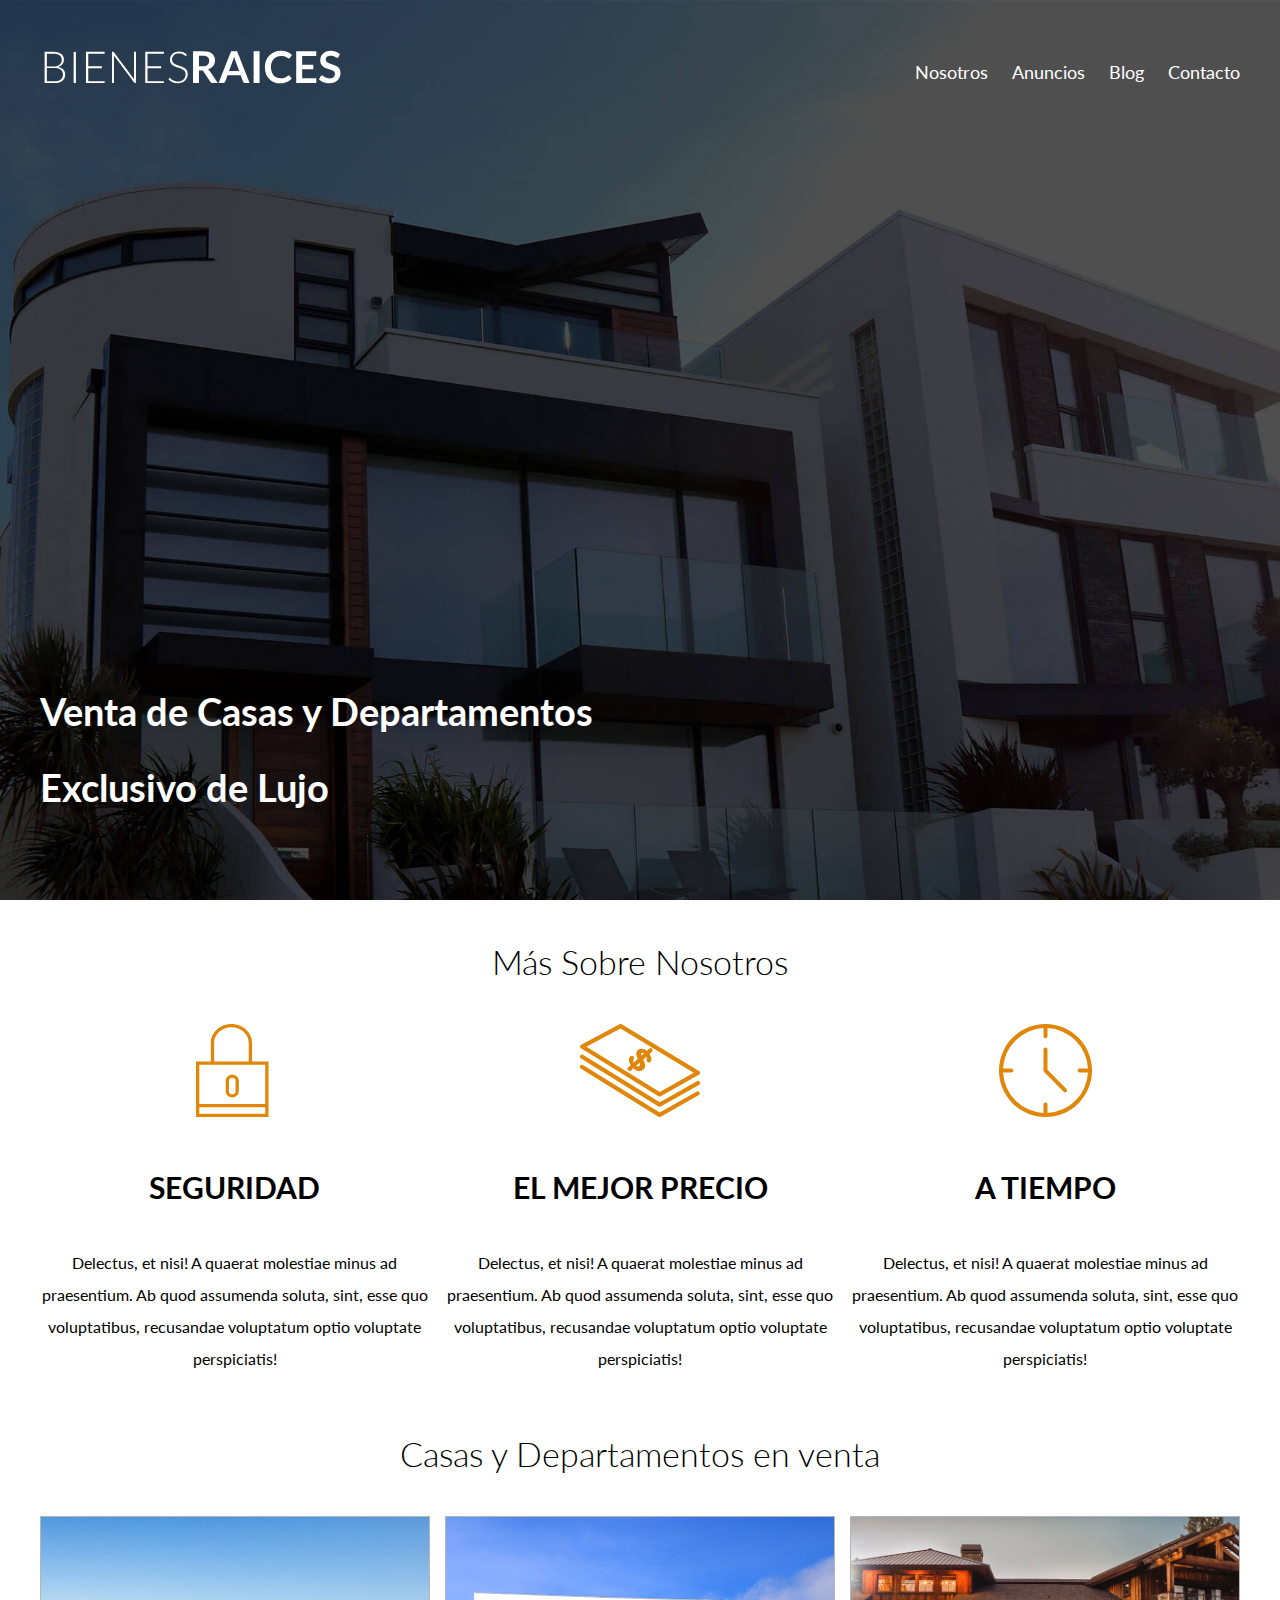
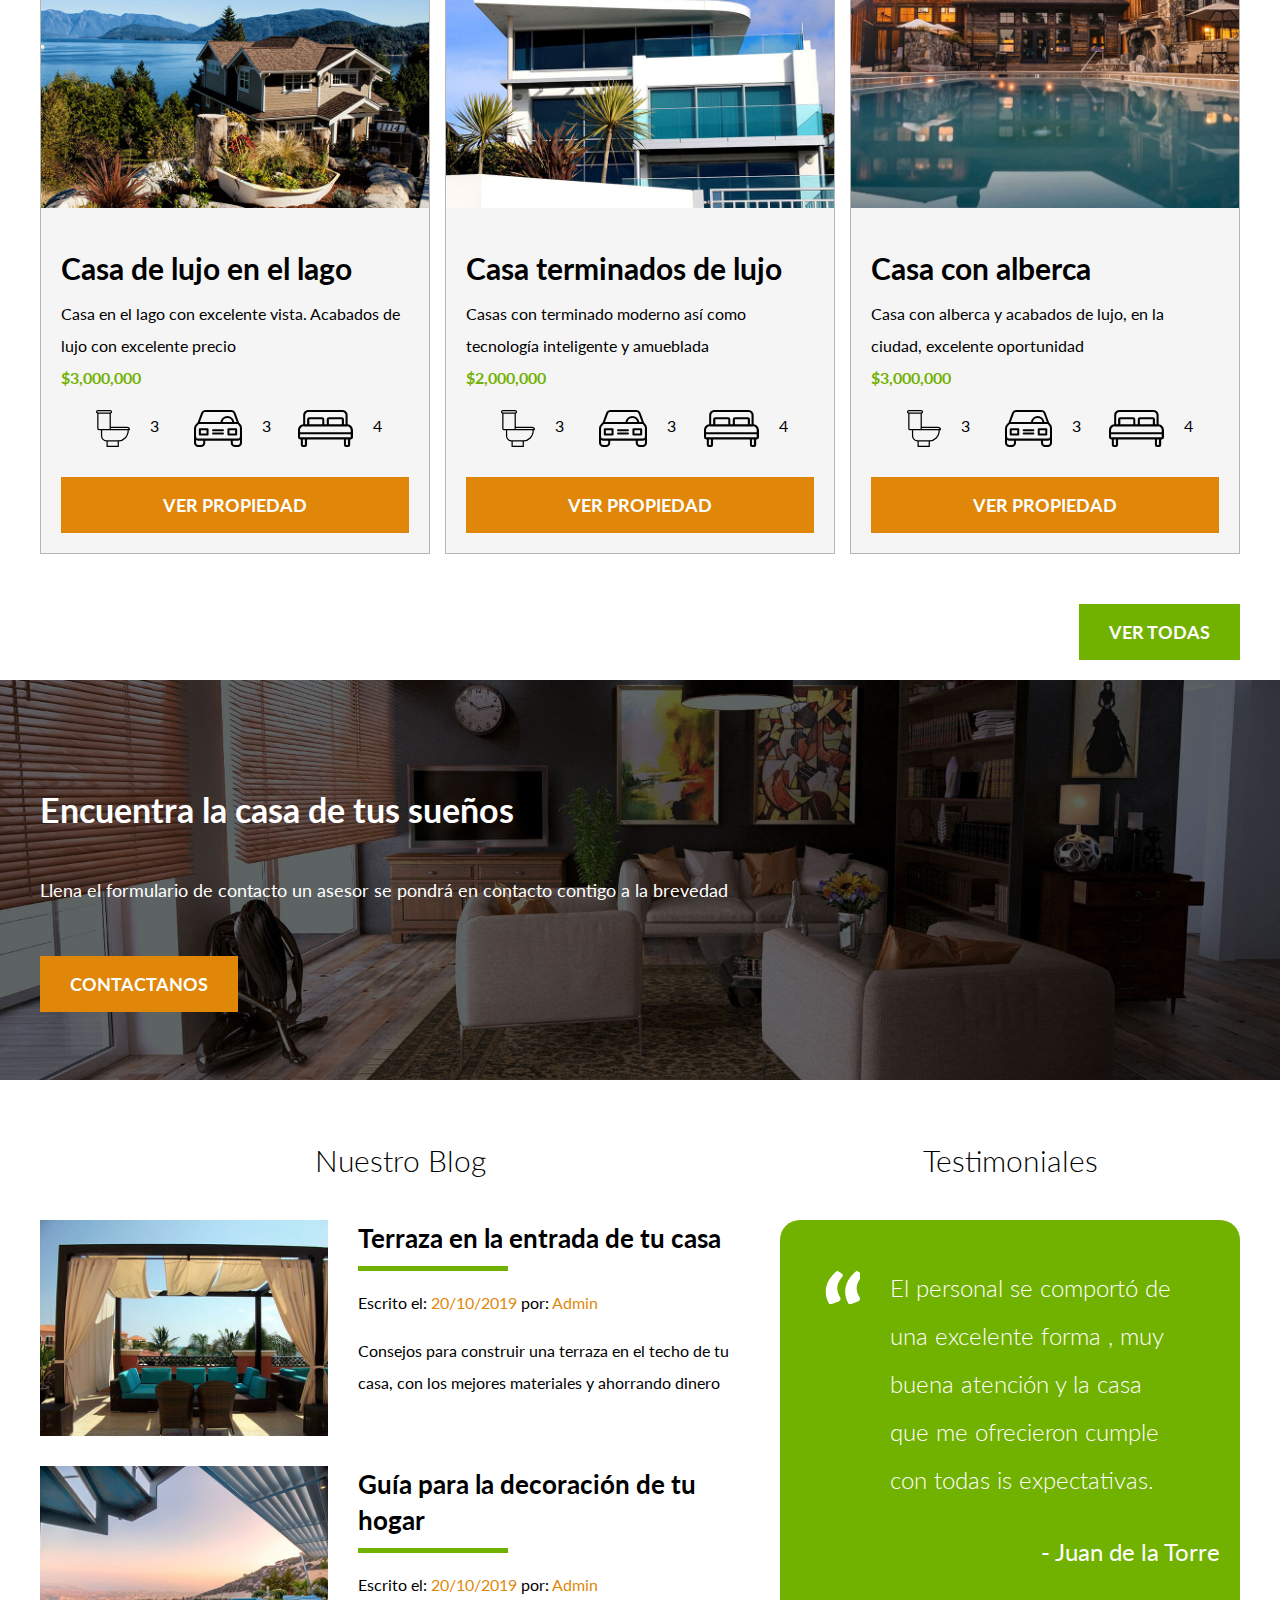
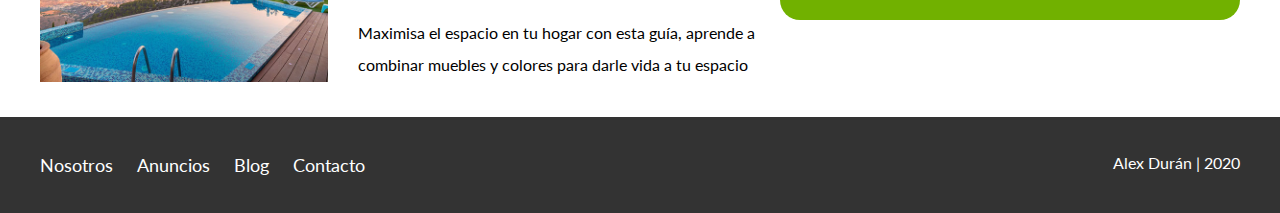
<file: index.html>
<!DOCTYPE html>
<html lang="en">

<head>
    <meta charset="UTF-8">
    <meta name="viewport" content="width=device-width, initial-scale=1.0">
    <meta http-equiv="X-UA-Compatible" content="ie=edge">
    <link rel="icon" type="image/png" href="css/img/fabicon.ico">
    <link rel="stylesheet" href="https://fonts.googleapis.com/css?family=Lato:300,400,700,900">
    <link rel="stylesheet" href="css/normalize.css">
    <link rel="stylesheet" href="css/styles.css">
    <title>Bienes Raices</title>
</head>

<body>
    <header class="site-header inicio">
        <div class="container container-header">
            <div class="barra">
                <a href="#">
                    <img src="css/img/logo.svg" alt="Logotipo de Bienes Raices">
                </a>

                <div class="mobile-menu">
                    <a href="#navegacion">
                        <img src="css/img/barras.svg" alt="Icono menu">
                    </a>
                </div>

                <nav id="navegacion" class="navegacion">
                    <a href="nosotros.html">Nosotros</a>
                    <a href="anuncios.html">Anuncios</a>
                    <a href="blog.html">Blog</a>
                    <a href="contacto.html">Contacto</a>
                </nav>
            </div>
            <h1>Venta de Casas y Departamentos Exclusivo de Lujo</h1>
        </div>
    </header>

    <section class="container seccion">
        <h2 class="fw-300 centrar-texto">Más Sobre Nosotros</h2>

        <div class="iconos-nosotros">
            <div class="icono">
                <img src="css/img/icono1.svg" alt="Icono seguridad">
                <h3>Seguridad</h3>
                <p>Delectus, et nisi! A quaerat molestiae minus ad praesentium. Ab quod assumenda soluta, sint, esse quo voluptatibus, recusandae voluptatum optio voluptate perspiciatis!</p>
            </div>

            <div class="icono">
                <img src="css/img/icono2.svg" alt="Icono mejor precio">
                <h3>El mejor precio</h3>
                <p>Delectus, et nisi! A quaerat molestiae minus ad praesentium. Ab quod assumenda soluta, sint, esse quo voluptatibus, recusandae voluptatum optio voluptate perspiciatis!</p>
            </div>

            <div class="icono">
                <img src="css/img/icono3.svg" alt="Icono a tiempo">
                <h3>A tiempo</h3>
                <p>Delectus, et nisi! A quaerat molestiae minus ad praesentium. Ab quod assumenda soluta, sint, esse quo voluptatibus, recusandae voluptatum optio voluptate perspiciatis!</p>
            </div>
        </div>
    </section>

    <main class="container seccion">
        <h2 class="fw-300 centrar-texto">Casas y Departamentos en venta</h2>

        <div class="container-anuncios">
            <div class="anuncio">
                <img src="css/img/anuncio1.jpg" alt="Casa en el lago">
                <div class="contenido-anuncio">
                    <h3>Casa de lujo en el lago</h3>
                    <p>Casa en el lago con excelente vista. Acabados de lujo con excelente precio</p>
                    <p class="precio">$3,000,000</p>
                    <ul class="iconos-caracteristicas">
                        <li>
                            <img src="css/img/icono_wc.svg" alt="icono wc">
                            <p>3</p>
                        </li>
                        <li>
                            <img src="css/img/icono_estacionamiento.svg" alt="icono autos">
                            <p>3</p>
                        </li>
                        <li>
                            <img src="css/img/icono_dormitorio.svg" alt="icono habitaciones">
                            <p>4</p>
                        </li>
                    </ul>
                    <a href="anuncio.html" class="boton boton-naranja d-block">Ver propiedad</a>
                </div>
            </div>

            <div class="anuncio">
                <img src="css/img/anuncio2.jpg" alt="Casa terminados de lujo">
                <div class="contenido-anuncio">
                    <h3>Casa terminados de lujo</h3>
                    <p>Casas con terminado moderno así como tecnología inteligente y amueblada</p>
                    <p class="precio">$2,000,000</p>
                    <ul class="iconos-caracteristicas">
                        <li>
                            <img src="css/img/icono_wc.svg" alt="icono wc">
                            <p>3</p>
                        </li>
                        <li>
                            <img src="css/img/icono_estacionamiento.svg" alt="icono autos">
                            <p>3</p>
                        </li>
                        <li>
                            <img src="css/img/icono_dormitorio.svg" alt="icono habitaciones">
                            <p>4</p>
                        </li>
                    </ul>
                    <a href="anuncio.html" class="boton boton-naranja d-block">Ver propiedad</a>
                </div>
            </div>

            <div class="anuncio">
                <img src="css/img/anuncio3.jpg" alt="Casa con alberca">
                <div class="contenido-anuncio">
                    <h3>Casa con alberca</h3>
                    <p>Casa con alberca y acabados de lujo, en la ciudad, excelente oportunidad</p>
                    <p class="precio">$3,000,000</p>
                    <ul class="iconos-caracteristicas">
                        <li>
                            <img src="css/img/icono_wc.svg" alt="icono wc">
                            <p>3</p>
                        </li>
                        <li>
                            <img src="css/img/icono_estacionamiento.svg" alt="icono autos">
                            <p>3</p>
                        </li>
                        <li>
                            <img src="css/img/icono_dormitorio.svg" alt="icono habitaciones">
                            <p>4</p>
                        </li>
                    </ul>
                    <a href="anuncio.html" class="boton boton-naranja d-block">Ver propiedad</a>
                </div>
            </div>
        </div>

        <div class="ver-todas">
            <a href="anuncios.html" class="boton boton-verde">Ver Todas</a>
        </div>
    </main>

    <section class="imagen-contacto">
        <div class="container contenido-contacto">
            <h2>Encuentra la casa de tus sueños</h2>
            <p>Llena el formulario de contacto un asesor se pondrá en contacto contigo a la brevedad</p>
            <a href="contacto.html" class="boton boton-naranja">Contactanos</a>
        </div>
    </section>

    <div class="seccion-inferior container seccion">
        <section class="blog">
            <h3 class="centrar-texto fw-300">Nuestro Blog</h3>

            <article class="entrada-blog">
                <div class="imagen">
                    <img src="css/img/blog1.jpg" alt="Entrada de blog">
                </div>
                <div class="texto-entrada">
                    <a href="entrada.html">
                        <h4>Terraza en la entrada de tu casa</h4>
                    </a>
                    <p>Escrito el: <span> 20/10/2019 </span> por: <span>Admin</span></p>
                    <p>Consejos para construir una terraza en el techo de tu casa, con los mejores materiales y ahorrando dinero</p>
                </div>
            </article>

            <article class="entrada-blog">
                <div class="imagen">
                    <img src="css/img/blog2.jpg" alt="Entrada de blog">
                </div>
                <div class="texto-entrada">
                    <a href="entrada.html">
                        <h4>Guía para la decoración de tu hogar</h4>
                    </a>
                    <p>Escrito el: <span> 20/10/2019 </span> por: <span>Admin</span></p>
                    <p>Maximisa el espacio en tu hogar con esta guía, aprende a combinar muebles y colores para darle vida a tu espacio</p>
                </div>
            </article>
        </section>

        <section class="testimoniales">
            <h3 class="centrar-texto fw-300">Testimoniales</h3>
            <div class="testimonial">
                <blockquote>
                    El personal se comportó de una excelente forma , muy buena atención y la casa que me ofrecieron cumple con todas is expectativas.
                </blockquote>
                <p>- Juan de la Torre</p>
            </div>
        </section>
    </div>

    <footer class="site-footer seccion">
        <div class="container container-footer">
            <nav class="navegacion">
                <a href="nosotros.html">Nosotros</a>
                <a href="anuncios.html">Anuncios</a>
                <a href="blog.html">Blog</a>
                <a href="contacto.html">Contacto</a>
            </nav>
            <p class="copyright">Alex Durán | 2020</p>
        </div>
    </footer>
</body>

</html>
</file>
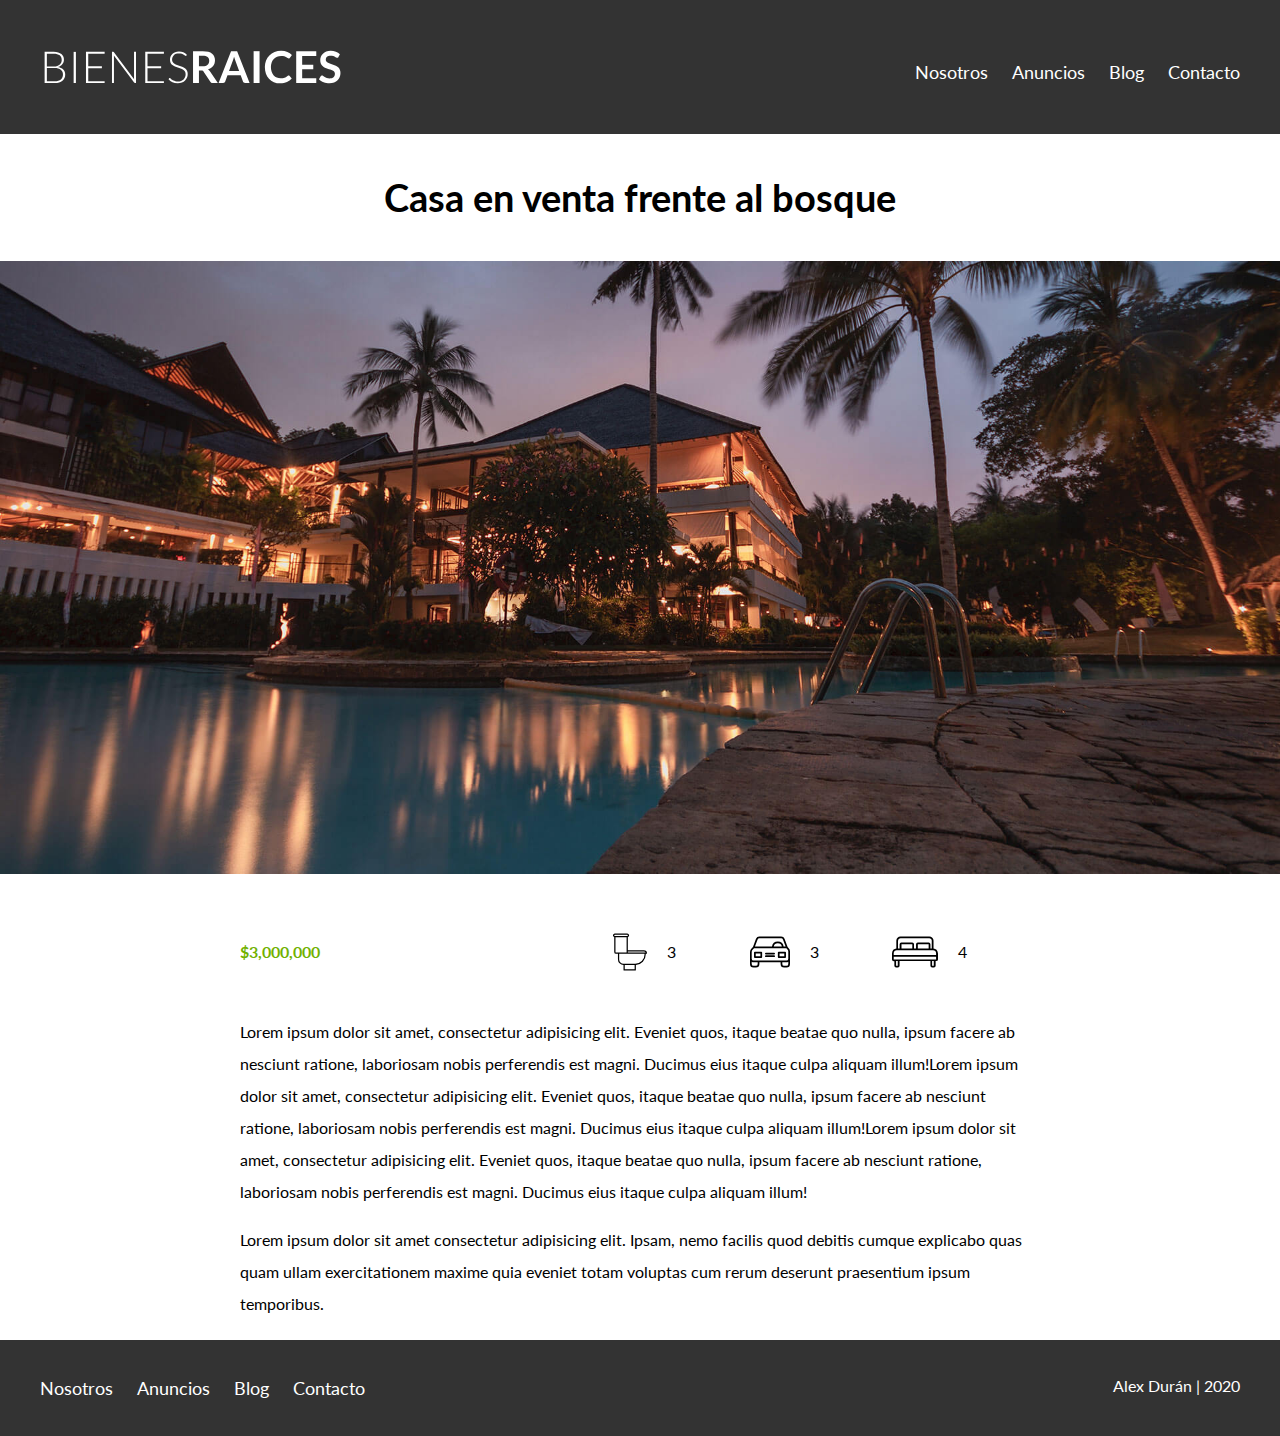
<file: anuncio.html>
<!DOCTYPE html>
<html lang="en">

<head>
    <meta charset="UTF-8">
    <meta name="viewport" content="width=device-width, initial-scale=1.0">
    <meta http-equiv="X-UA-Compatible" content="ie=edge">
    <link rel="icon" type="image/png" href="css/img/fabicon.ico">
    <link rel="stylesheet" href="https://fonts.googleapis.com/css?family=Lato:300,400,700,900">
    <link rel="stylesheet" href="css/normalize.css">
    <link rel="stylesheet" href="css/styles.css">
    <title>Anuncio</title>
</head>

<body>
    <header class="site-header">
        <div class="container container-header">
            <div class="barra">
                <a href="#">
                    <img src="css/img/logo.svg" alt="Logotipo de Bienes Raices">
                </a>

                <div class="mobile-menu">
                    <a href="#navegacion">
                        <img src="css/img/barras.svg" alt="Icono menu">
                    </a>
                </div>

                <nav id="navegacion" class="navegacion">
                    <a href="nosotros.html">Nosotros</a>
                    <a href="anuncios.html">Anuncios</a>
                    <a href="blog.html">Blog</a>
                    <a href="contacto.html">Contacto</a>
                </nav>
            </div>
        </div>
    </header>

    <h1 class="fw-33 centrar-texto">Casa en venta frente al bosque</h1>
    <img src="css/img/destacada.jpg" alt="Imagen anuncio">

    <main class="container seccion contenido-centrado">
        <div class="resumen-propiedad">
            <p class="precio">$3,000,000</p>
            <ul class="iconos-caracteristicas">
                <li>
                    <img src="css/img/icono_wc.svg" alt="icono wc">
                    <p>3</p>
                </li>
                <li>
                    <img src="css/img/icono_estacionamiento.svg" alt="icono autos">
                    <p>3</p>
                </li>
                <li>
                    <img src="css/img/icono_dormitorio.svg" alt="icono habitaciones">
                    <p>4</p>
                </li>
            </ul>
        </div>
        <!--resumen propiedad-->
        <p>Lorem ipsum dolor sit amet, consectetur adipisicing elit. Eveniet quos, itaque beatae quo nulla, ipsum facere ab nesciunt ratione, laboriosam nobis perferendis est magni. Ducimus eius itaque culpa aliquam illum!Lorem ipsum dolor sit amet, consectetur
            adipisicing elit. Eveniet quos, itaque beatae quo nulla, ipsum facere ab nesciunt ratione, laboriosam nobis perferendis est magni. Ducimus eius itaque culpa aliquam illum!Lorem ipsum dolor sit amet, consectetur adipisicing elit. Eveniet quos,
            itaque beatae quo nulla, ipsum facere ab nesciunt ratione, laboriosam nobis perferendis est magni. Ducimus eius itaque culpa aliquam illum!</p>
        <p>Lorem ipsum dolor sit amet consectetur adipisicing elit. Ipsam, nemo facilis quod debitis cumque explicabo quas quam ullam exercitationem maxime quia eveniet totam voluptas cum rerum deserunt praesentium ipsum temporibus.</p>
    </main>

    <footer class="site-footer seccion">
        <div class="container container-footer">
            <nav class="navegacion">
                <a href="nosotros.html">Nosotros</a>
                <a href="anuncios.html">Anuncios</a>
                <a href="blog.html">Blog</a>
                <a href="contacto.html">Contacto</a>
            </nav>
            <p class="copyright">Alex Durán | 2020</p>
        </div>
    </footer>
</body>

</html>
</file>
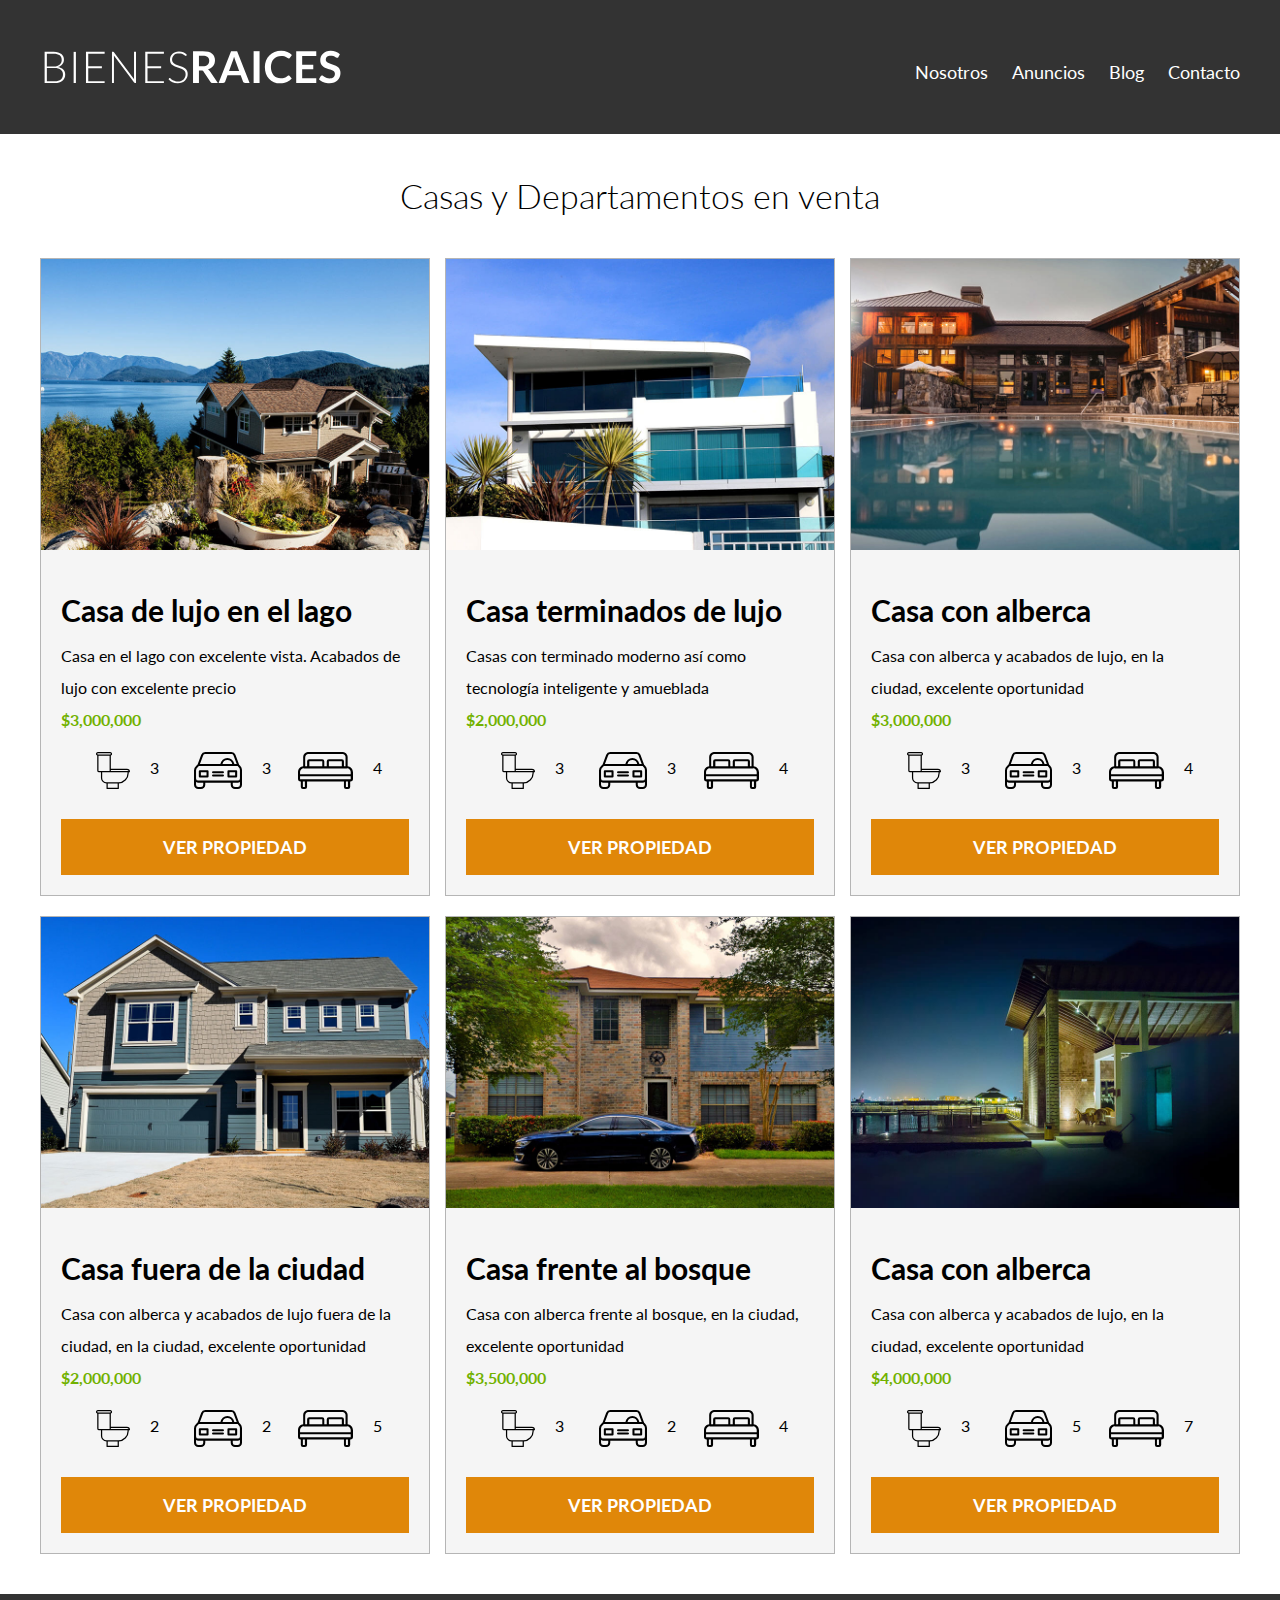
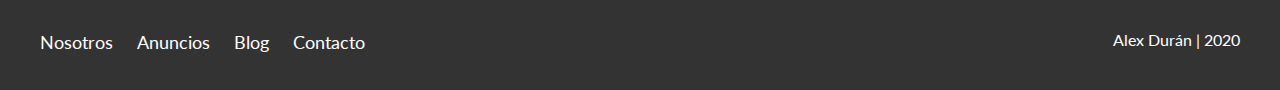
<file: anuncios.html>
<!DOCTYPE html>
<html lang="en">

<head>
    <meta charset="UTF-8">
    <meta name="viewport" content="width=device-width, initial-scale=1.0">
    <meta http-equiv="X-UA-Compatible" content="ie=edge">
    <link rel="icon" type="image/png" href="css/img/fabicon.ico">
    <link rel="stylesheet" href="https://fonts.googleapis.com/css?family=Lato:300,400,700,900">
    <link rel="stylesheet" href="css/normalize.css">
    <link rel="stylesheet" href="css/styles.css">
    <title>Anuncios</title>
</head>

<body>
    <header class="site-header">
        <div class="container container-header">
            <div class="barra">
                <a href="#">
                    <img src="css/img/logo.svg" alt="Logotipo de Bienes Raices">
                </a>

                <div class="mobile-menu">
                    <a href="#navegacion">
                        <img src="css/img/barras.svg" alt="Icono menu">
                    </a>
                </div>

                <nav id="navegacion" class="navegacion">
                    <a href="nosotros.html">Nosotros</a>
                    <a href="anuncios.html">Anuncios</a>
                    <a href="blog.html">Blog</a>
                    <a href="contacto.html">Contacto</a>
                </nav>
            </div>
        </div>
    </header>

    <main class="container seccion">
        <h2 class="fw-300 centrar-texto">Casas y Departamentos en venta</h2>

        <div class="container-anuncios">
            <div class="anuncio">
                <img src="css/img/anuncio1.jpg" alt="Casa en el lago">
                <div class="contenido-anuncio">
                    <h3>Casa de lujo en el lago</h3>
                    <p>Casa en el lago con excelente vista. Acabados de lujo con excelente precio</p>
                    <p class="precio">$3,000,000</p>
                    <ul class="iconos-caracteristicas">
                        <li>
                            <img src="css/img/icono_wc.svg" alt="icono wc">
                            <p>3</p>
                        </li>
                        <li>
                            <img src="css/img/icono_estacionamiento.svg" alt="icono autos">
                            <p>3</p>
                        </li>
                        <li>
                            <img src="css/img/icono_dormitorio.svg" alt="icono habitaciones">
                            <p>4</p>
                        </li>
                    </ul>
                    <a href="anuncio.html" class="boton boton-naranja d-block">Ver propiedad</a>
                </div>
                <!--Contenido Anuncio-->
            </div>
            <!--Anuncio-->

            <div class="anuncio">
                <img src="css/img/anuncio2.jpg" alt="Casa terminados de lujo">
                <div class="contenido-anuncio">
                    <h3>Casa terminados de lujo</h3>
                    <p>Casas con terminado moderno así como tecnología inteligente y amueblada</p>
                    <p class="precio">$2,000,000</p>
                    <ul class="iconos-caracteristicas">
                        <li>
                            <img src="css/img/icono_wc.svg" alt="icono wc">
                            <p>3</p>
                        </li>
                        <li>
                            <img src="css/img/icono_estacionamiento.svg" alt="icono autos">
                            <p>3</p>
                        </li>
                        <li>
                            <img src="css/img/icono_dormitorio.svg" alt="icono habitaciones">
                            <p>4</p>
                        </li>
                    </ul>
                    <a href="anuncio.html" class="boton boton-naranja d-block">Ver propiedad</a>
                </div>
                <!--Contenido Anuncio-->
            </div>
            <!--Anuncio-->

            <div class="anuncio">
                <img src="css/img/anuncio3.jpg" alt="Casa con alberca">
                <div class="contenido-anuncio">
                    <h3>Casa con alberca</h3>
                    <p>Casa con alberca y acabados de lujo, en la ciudad, excelente oportunidad</p>
                    <p class="precio">$3,000,000</p>
                    <ul class="iconos-caracteristicas">
                        <li>
                            <img src="css/img/icono_wc.svg" alt="icono wc">
                            <p>3</p>
                        </li>
                        <li>
                            <img src="css/img/icono_estacionamiento.svg" alt="icono autos">
                            <p>3</p>
                        </li>
                        <li>
                            <img src="css/img/icono_dormitorio.svg" alt="icono habitaciones">
                            <p>4</p>
                        </li>
                    </ul>
                    <a href="anuncio.html" class="boton boton-naranja d-block">Ver propiedad</a>
                </div>
                <!--Contenido Anuncio-->
            </div>
            <!--Anuncio-->

            <div class="anuncio">
                <img src="css/img/anuncio4.jpg" alt="Casa de lujo">
                <div class="contenido-anuncio">
                    <h3>Casa fuera de la ciudad</h3>
                    <p>Casa con alberca y acabados de lujo fuera de la ciudad, en la ciudad, excelente oportunidad</p>
                    <p class="precio">$2,000,000</p>
                    <ul class="iconos-caracteristicas">
                        <li>
                            <img src="css/img/icono_wc.svg" alt="icono wc">
                            <p>2</p>
                        </li>
                        <li>
                            <img src="css/img/icono_estacionamiento.svg" alt="icono autos">
                            <p>2</p>
                        </li>
                        <li>
                            <img src="css/img/icono_dormitorio.svg" alt="icono habitaciones">
                            <p>5</p>
                        </li>
                    </ul>
                    <a href="anuncio.html" class="boton boton-naranja d-block">Ver propiedad</a>
                </div>
                <!--Contenido Anuncio-->
            </div>
            <!--Anuncio-->

            <div class="anuncio">
                <img src="css/img/anuncio5.jpg" alt="Casa frente al bosque">
                <div class="contenido-anuncio">
                    <h3>Casa frente al bosque</h3>
                    <p>Casa con alberca frente al bosque, en la ciudad, excelente oportunidad</p>
                    <p class="precio">$3,500,000</p>
                    <ul class="iconos-caracteristicas">
                        <li>
                            <img src="css/img/icono_wc.svg" alt="icono wc">
                            <p>3</p>
                        </li>
                        <li>
                            <img src="css/img/icono_estacionamiento.svg" alt="icono autos">
                            <p>2</p>
                        </li>
                        <li>
                            <img src="css/img/icono_dormitorio.svg" alt="icono habitaciones">
                            <p>4</p>
                        </li>
                    </ul>
                    <a href="anuncio.html" class="boton boton-naranja d-block">Ver propiedad</a>
                </div>
                <!--Contenido Anuncio-->
            </div>
            <!--Anuncio-->

            <div class="anuncio">
                <img src="css/img/anuncio6.jpg" alt="Casa con alberca">
                <div class="contenido-anuncio">
                    <h3>Casa con alberca</h3>
                    <p>Casa con alberca y acabados de lujo, en la ciudad, excelente oportunidad</p>
                    <p class="precio">$4,000,000</p>
                    <ul class="iconos-caracteristicas">
                        <li>
                            <img src="css/img/icono_wc.svg" alt="icono wc">
                            <p>3</p>
                        </li>
                        <li>
                            <img src="css/img/icono_estacionamiento.svg" alt="icono autos">
                            <p>5</p>
                        </li>
                        <li>
                            <img src="css/img/icono_dormitorio.svg" alt="icono habitaciones">
                            <p>7</p>
                        </li>
                    </ul>
                    <a href="anuncio.html" class="boton boton-naranja d-block">Ver propiedad</a>
                </div>
                <!--Contenido Anuncio-->
            </div>
            <!--Anuncio-->
        </div>
    </main>

    <footer class="site-footer seccion">
        <div class="container container-footer">
            <nav class="navegacion">
                <a href="nosotros.html">Nosotros</a>
                <a href="anuncios.html">Anuncios</a>
                <a href="blog.html">Blog</a>
                <a href="contacto.html">Contacto</a>
            </nav>
            <p class="copyright">Alex Durán | 2020</p>
        </div>
    </footer>
</body>

</html>
</file>
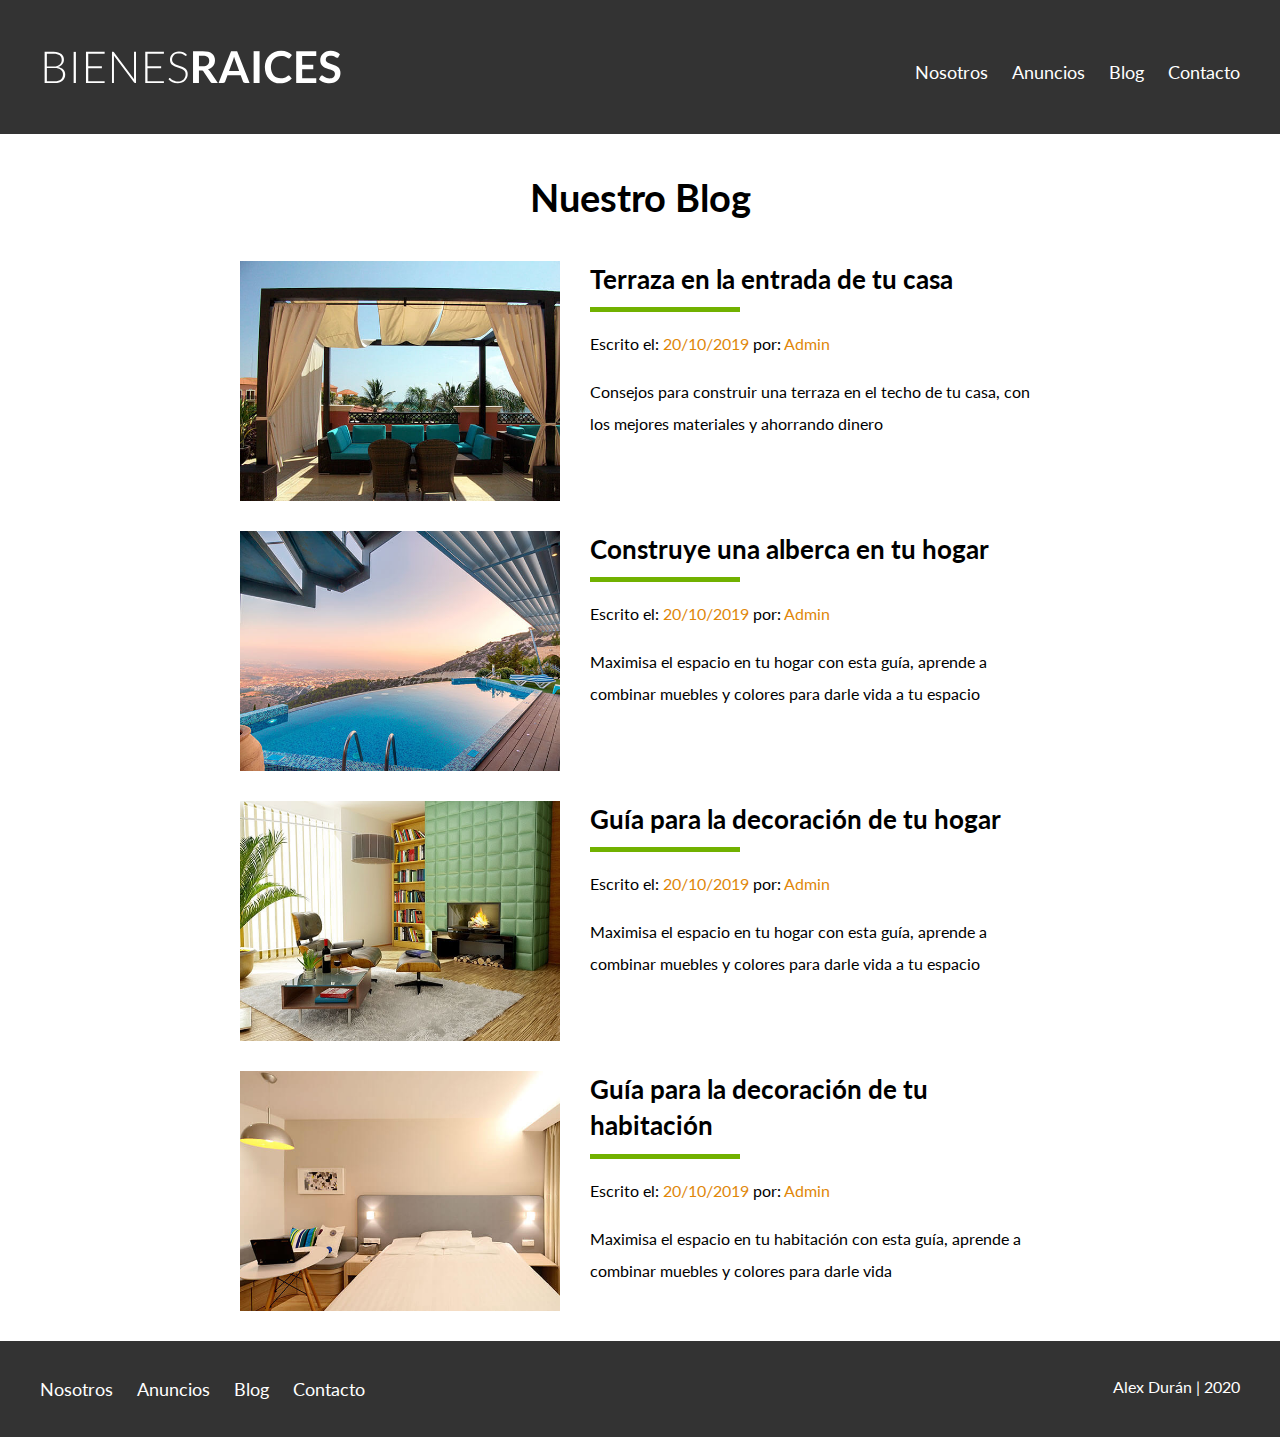
<file: blog.html>
<!DOCTYPE html>
<html lang="en">

<head>
    <meta charset="UTF-8">
    <meta name="viewport" content="width=device-width, initial-scale=1.0">
    <meta http-equiv="X-UA-Compatible" content="ie=edge">
    <link rel="icon" type="image/png" href="css/img/fabicon.ico">
    <link rel="stylesheet" href="https://fonts.googleapis.com/css?family=Lato:300,400,700,900">
    <link rel="stylesheet" href="css/normalize.css">
    <link rel="stylesheet" href="css/styles.css">
    <title>Blog</title>
</head>

<body>
    <header class="site-header">
        <div class="container container-header">
            <div class="barra">
                <a href="#">
                    <img src="css/img/logo.svg" alt="Logotipo de Bienes Raices">
                </a>

                <div class="mobile-menu">
                    <a href="#navegacion">
                        <img src="css/img/barras.svg" alt="Icono menu">
                    </a>
                </div>

                <nav id="navegacion" class="navegacion">
                    <a href="nosotros.html">Nosotros</a>
                    <a href="anuncios.html">Anuncios</a>
                    <a href="blog.html">Blog</a>
                    <a href="contacto.html">Contacto</a>
                </nav>
            </div>
        </div>
    </header>

    <main class="container seccion contenido-centrado">
        <h1 class="fw-33 centrar-texto">Nuestro Blog</h1>

        <article class="entrada-blog">
            <div class="imagen">
                <img src="css/img/blog1.jpg" alt="Entrada de blog">
            </div>
            <div class="texto-entrada">
                <a href="entrada.html">
                    <h4>Terraza en la entrada de tu casa</h4>
                </a>
                <p>Escrito el: <span> 20/10/2019 </span> por: <span>Admin</span></p>
                <p>Consejos para construir una terraza en el techo de tu casa, con los mejores materiales y ahorrando dinero</p>
            </div>
        </article>

        <article class="entrada-blog">
            <div class="imagen">
                <img src="css/img/blog2.jpg" alt="Entrada de blog">
            </div>
            <div class="texto-entrada">
                <a href="entrada.html">
                    <h4>Construye una alberca en tu hogar</h4>
                </a>
                <p>Escrito el: <span> 20/10/2019 </span> por: <span>Admin</span></p>
                <p>Maximisa el espacio en tu hogar con esta guía, aprende a combinar muebles y colores para darle vida a tu espacio</p>
            </div>
        </article>

        <article class="entrada-blog">
            <div class="imagen">
                <img src="css/img/blog3.jpg" alt="Entrada de blog">
            </div>
            <div class="texto-entrada">
                <a href="entrada.html">
                    <h4>Guía para la decoración de tu hogar</h4>
                </a>
                <p>Escrito el: <span> 20/10/2019 </span> por: <span>Admin</span></p>
                <p>Maximisa el espacio en tu hogar con esta guía, aprende a combinar muebles y colores para darle vida a tu espacio</p>
            </div>
        </article>

        <article class="entrada-blog">
            <div class="imagen">
                <img src="css/img/blog4.jpg" alt="Entrada de blog">
            </div>
            <div class="texto-entrada">
                <a href="entrada.html">
                    <h4>Guía para la decoración de tu habitación</h4>
                </a>
                <p>Escrito el: <span> 20/10/2019 </span> por: <span>Admin</span></p>
                <p>Maximisa el espacio en tu habitación con esta guía, aprende a combinar muebles y colores para darle vida</p>
            </div>
        </article>
    </main>

    <footer class="site-footer seccion">
        <div class="container container-footer">
            <nav class="navegacion">
                <a href="nosotros.html">Nosotros</a>
                <a href="anuncios.html">Anuncios</a>
                <a href="blog.html">Blog</a>
                <a href="contacto.html">Contacto</a>
            </nav>
            <p class="copyright">Alex Durán | 2020</p>
        </div>
    </footer>
</body>

</html>
</file>
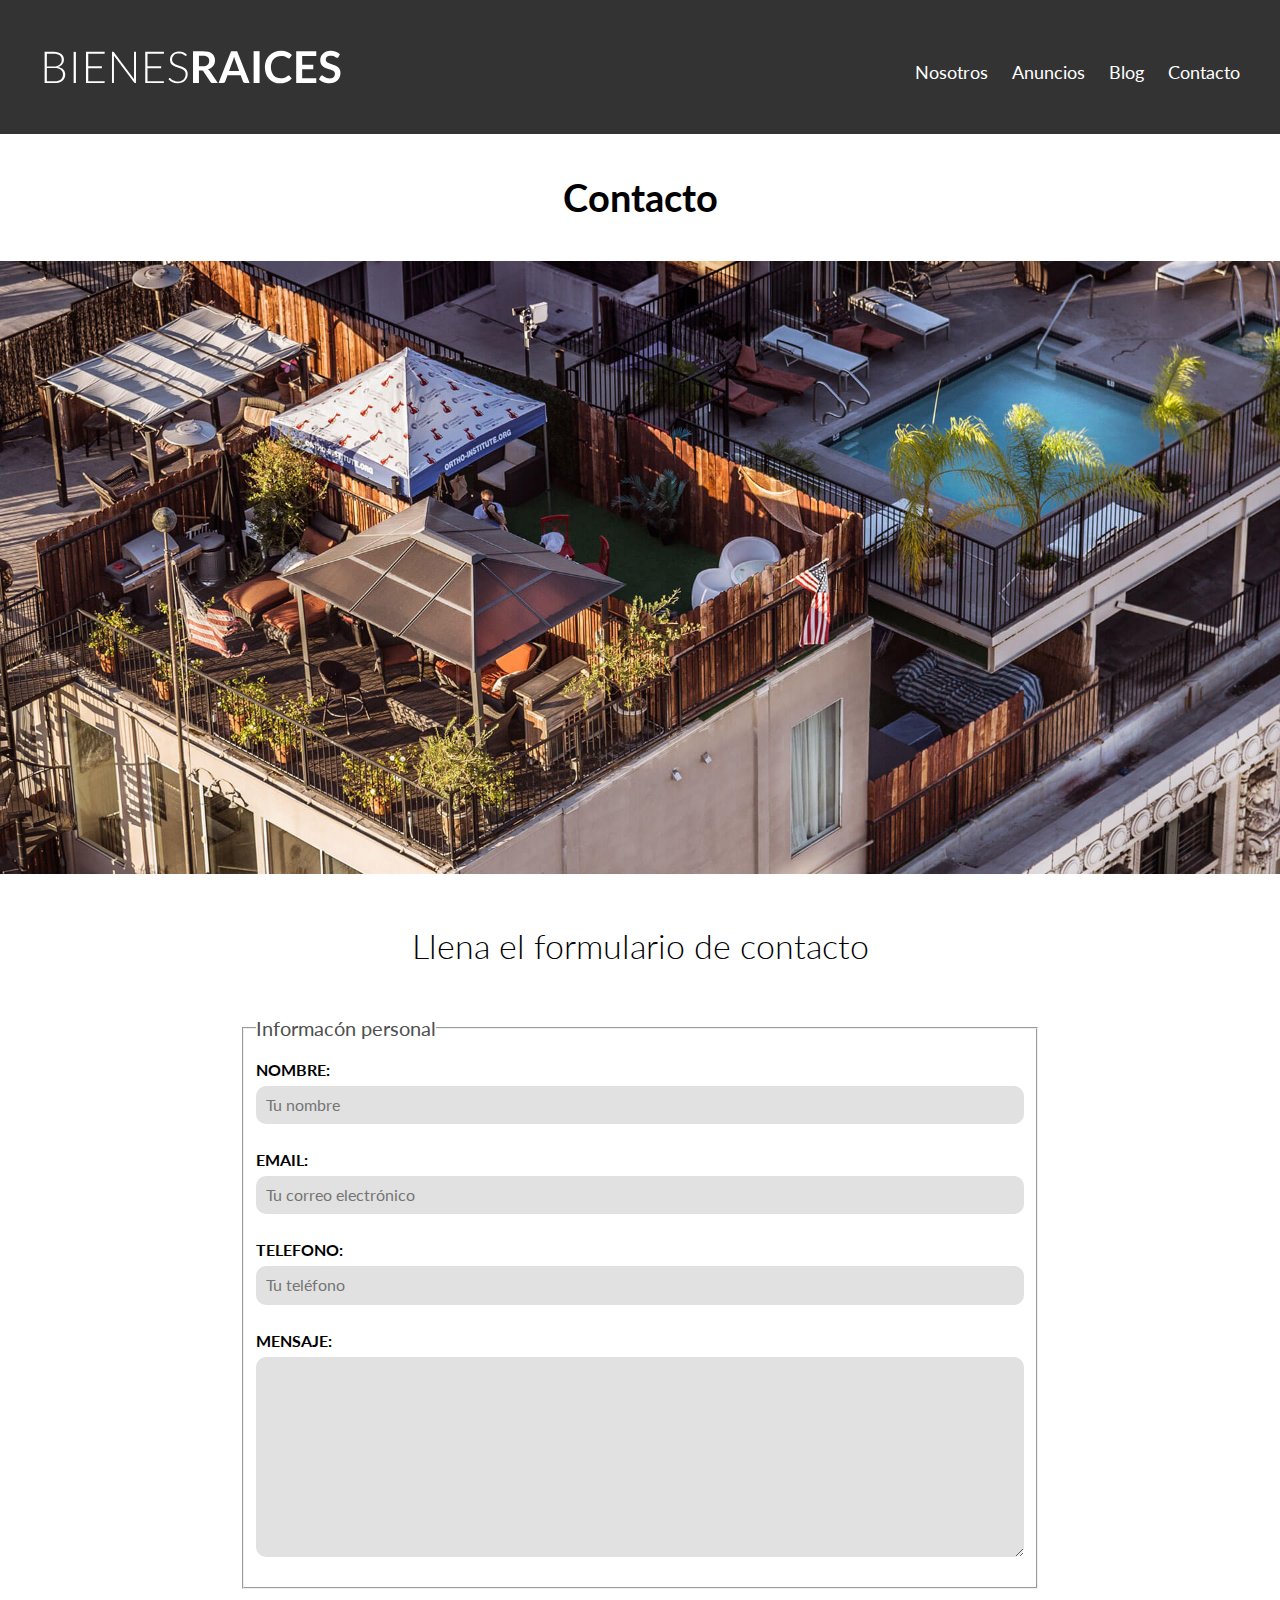
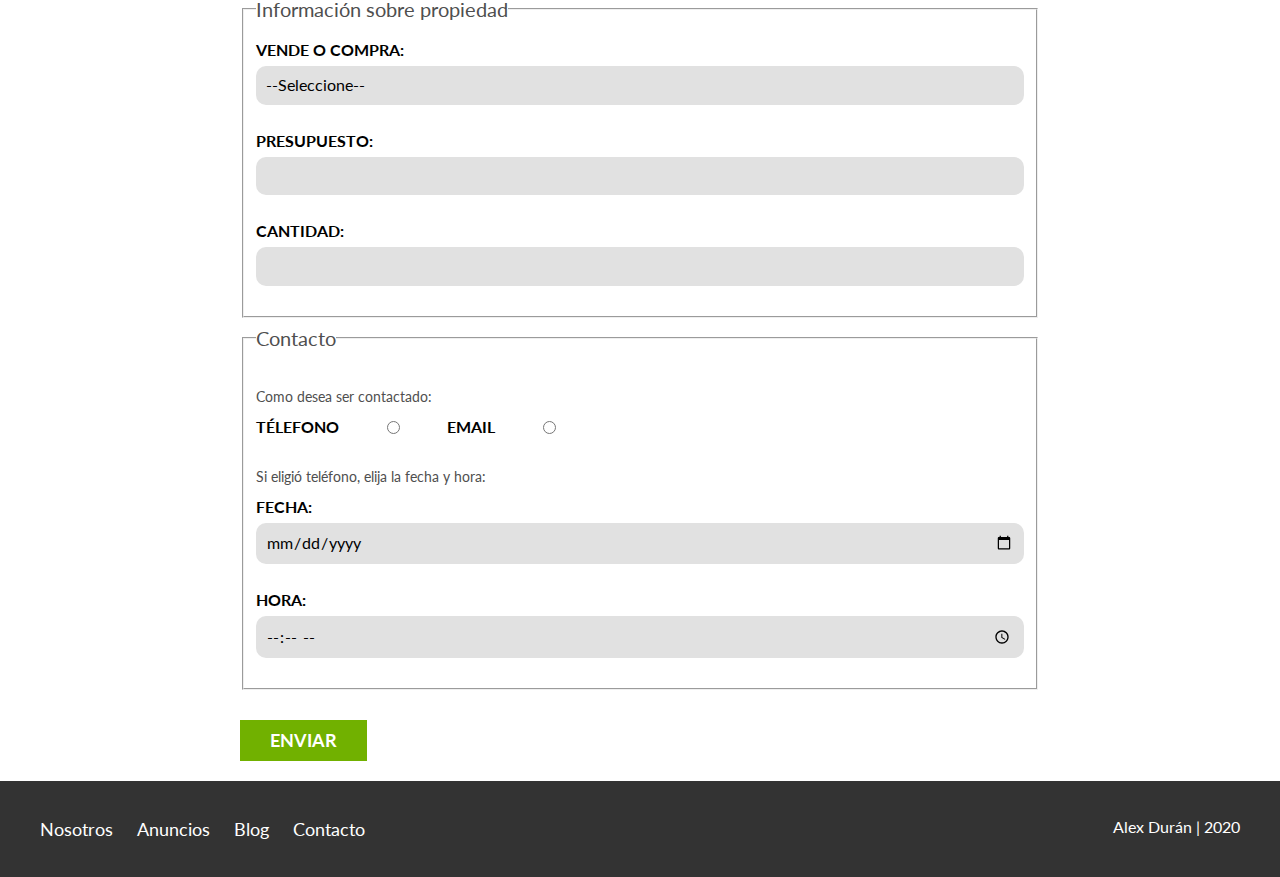
<file: contacto.html>
<!DOCTYPE html>
<html lang="en">

<head>
    <meta charset="UTF-8">
    <meta name="viewport" content="width=device-width, initial-scale=1.0">
    <meta http-equiv="X-UA-Compatible" content="ie=edge">
    <link rel="icon" type="image/png" href="css/img/fabicon.ico">
    <link rel="stylesheet" href="https://fonts.googleapis.com/css?family=Lato:300,400,700,900">
    <link rel="stylesheet" href="css/normalize.css">
    <link rel="stylesheet" href="css/styles.css">
    <title>Contacto</title>
</head>

<body>
    <header class="site-header">
        <div class="container container-header">
            <div class="barra">
                <a href="#">
                    <img src="css/img/logo.svg" alt="Logotipo de Bienes Raices">
                </a>

                <div class="mobile-menu">
                    <a href="#navegacion">
                        <img src="css/img/barras.svg" alt="Icono menu">
                    </a>
                </div>

                <nav id="navegacion" class="navegacion">
                    <a href="nosotros.html">Nosotros</a>
                    <a href="anuncios.html">Anuncios</a>
                    <a href="blog.html">Blog</a>
                    <a href="contacto.html">Contacto</a>
                </nav>
            </div>
        </div>
    </header>

    <h1 class="fw-33 centrar-texto">Contacto</h1>
    <img src="css/img/destacada3.jpg" alt="Imagen principal">

    <main class="container seccion contenido-centrado">
        <h2 class="fw-300 centrar-texto">Llena el formulario de contacto</h2>

        <form class="contacto" action="">
            <fieldset>
                <legend>Informacón personal</legend>
                <label for="nombre">Nombre:</label>
                <input type="text" id="nombre" placeholder="Tu nombre" required>

                <label for="email">Email:</label>
                <input type="email" id="email" placeholder="Tu correo electrónico" required>

                <label for="telefono">Telefono:</label>
                <input type="tel" id="telefono" placeholder="Tu teléfono" required>

                <label for="mensaje">Mensaje:</label>
                <textarea name="mensaje" id="mensaje"></textarea>
            </fieldset>

            <fieldset>
                <legend>Información sobre propiedad</legend>
                <label for="opciones">Vende o Compra:</label>
                <select name="opciones" id="opciones">
                    <option value="" disabled selected>--Seleccione--</option>
                    <option value="compra">Compra</option>
                    <option value="vende">Vende</option>
                </select>

                <label for="presupuesto">Presupuesto:</label>
                <input type="text">

                <label for="cantidad">Cantidad:</label>
                <input type="number" min="0" max="10" id="cantidad">
            </fieldset>

            <fieldset>
                <legend>Contacto</legend>
                <p>Como desea ser contactado:</p>

                <div class="forma-contacto">
                    <label for="telefono">Télefono</label>
                    <input type="radio" name="contacto" value="telefono" id="telefono">

                    <label for="correo">Email</label>
                    <input type="radio" name="contacto" value="correo" id="correo">
                </div>

                <p>Si eligió teléfono, elija la fecha y hora:</p>
                <label for="fecha">Fecha:</label>
                <input type="date" id="fecha">

                <label for="hora">Hora:</label>
                <input type="time" id="hora" min="09:00" max="18:00">
            </fieldset>

            <input type="submit" value="Enviar" class="boton boton-verde">
        </form>
    </main>

    <footer class="site-footer seccion">
        <div class="container container-footer">
            <nav class="navegacion">
                <a href="nosotros.html">Nosotros</a>
                <a href="anuncios.html">Anuncios</a>
                <a href="blog.html">Blog</a>
                <a href="contacto.html">Contacto</a>
            </nav>
            <p class="copyright">Alex Durán | 2020</p>
        </div>
    </footer>
</body>

</html>
</file>
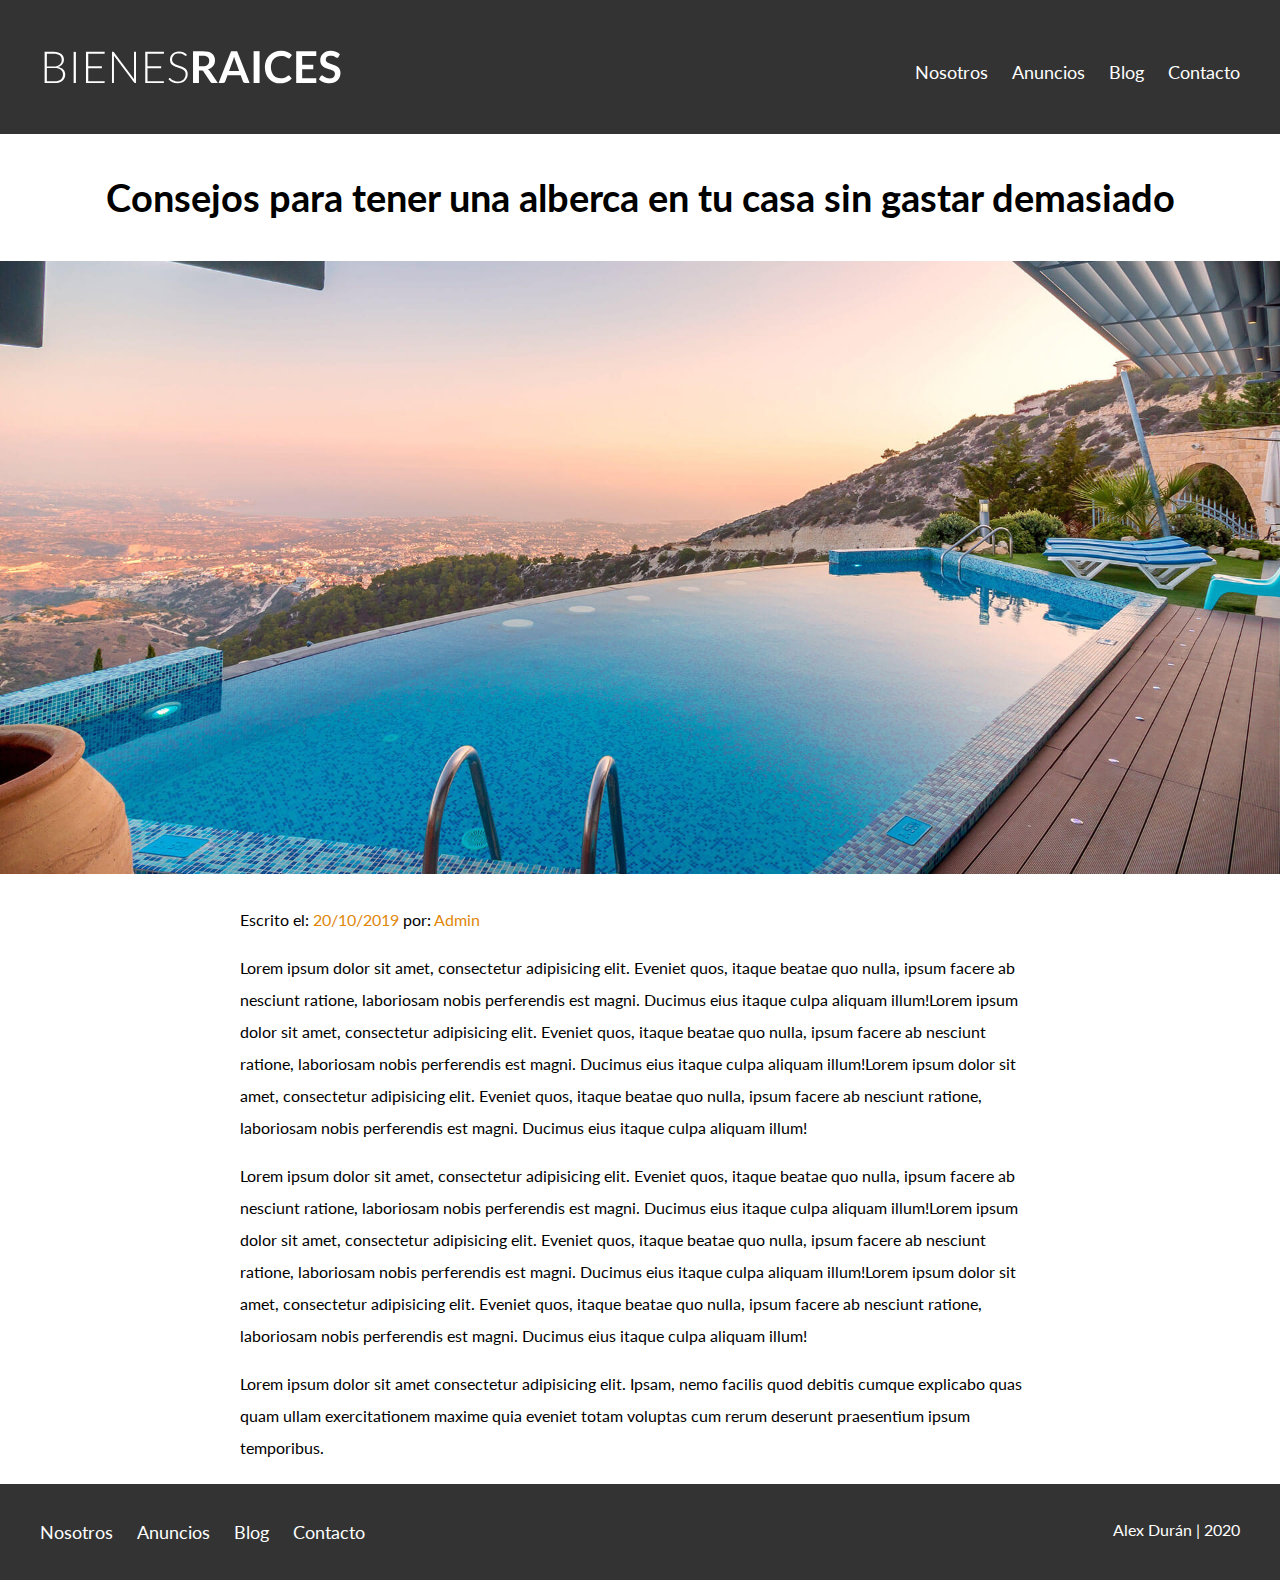
<file: entrada.html>
<!DOCTYPE html>
<html lang="en">

<head>
    <meta charset="UTF-8">
    <meta name="viewport" content="width=device-width, initial-scale=1.0">
    <meta http-equiv="X-UA-Compatible" content="ie=edge">
    <link rel="icon" type="image/png" href="css/img/fabicon.ico">
    <link rel="stylesheet" href="https://fonts.googleapis.com/css?family=Lato:300,400,700,900">
    <link rel="stylesheet" href="css/normalize.css">
    <link rel="stylesheet" href="css/styles.css">
    <title>Entrada</title>
</head>

<body>
    <header class="site-header">
        <div class="container container-header">
            <div class="barra">
                <a href="#">
                    <img src="css/img/logo.svg" alt="Logotipo de Bienes Raices">
                </a>

                <div class="mobile-menu">
                    <a href="#navegacion">
                        <img src="css/img/barras.svg" alt="Icono menu">
                    </a>
                </div>

                <nav id="navegacion" class="navegacion">
                    <a href="nosotros.html">Nosotros</a>
                    <a href="anuncios.html">Anuncios</a>
                    <a href="blog.html">Blog</a>
                    <a href="contacto.html">Contacto</a>
                </nav>
            </div>
        </div>
    </header>

    <h1 class="fw-33 centrar-texto">Consejos para tener una alberca en tu casa sin gastar demasiado</h1>
    <img src="css/img/destacada2.jpg" alt="Imagen principal">

    <main class="container seccion contenido-centrado texto-entrada">
        <p>Escrito el: <span> 20/10/2019 </span> por: <span>Admin</span></p>

        <p>Lorem ipsum dolor sit amet, consectetur adipisicing elit. Eveniet quos, itaque beatae quo nulla, ipsum facere ab nesciunt ratione, laboriosam nobis perferendis est magni. Ducimus eius itaque culpa aliquam illum!Lorem ipsum dolor sit amet, consectetur
            adipisicing elit. Eveniet quos, itaque beatae quo nulla, ipsum facere ab nesciunt ratione, laboriosam nobis perferendis est magni. Ducimus eius itaque culpa aliquam illum!Lorem ipsum dolor sit amet, consectetur adipisicing elit. Eveniet quos,
            itaque beatae quo nulla, ipsum facere ab nesciunt ratione, laboriosam nobis perferendis est magni. Ducimus eius itaque culpa aliquam illum!</p>

        <p>Lorem ipsum dolor sit amet, consectetur adipisicing elit. Eveniet quos, itaque beatae quo nulla, ipsum facere ab nesciunt ratione, laboriosam nobis perferendis est magni. Ducimus eius itaque culpa aliquam illum!Lorem ipsum dolor sit amet, consectetur
            adipisicing elit. Eveniet quos, itaque beatae quo nulla, ipsum facere ab nesciunt ratione, laboriosam nobis perferendis est magni. Ducimus eius itaque culpa aliquam illum!Lorem ipsum dolor sit amet, consectetur adipisicing elit. Eveniet quos,
            itaque beatae quo nulla, ipsum facere ab nesciunt ratione, laboriosam nobis perferendis est magni. Ducimus eius itaque culpa aliquam illum!</p>

        <p>Lorem ipsum dolor sit amet consectetur adipisicing elit. Ipsam, nemo facilis quod debitis cumque explicabo quas quam ullam exercitationem maxime quia eveniet totam voluptas cum rerum deserunt praesentium ipsum temporibus.</p>
    </main>

    <footer class="site-footer seccion">
        <div class="container container-footer">
            <nav class="navegacion">
                <a href="nosotros.html">Nosotros</a>
                <a href="anuncios.html">Anuncios</a>
                <a href="blog.html">Blog</a>
                <a href="contacto.html">Contacto</a>
            </nav>
            <p class="copyright">Alex Durán | 2020</p>
        </div>
    </footer>
</body>

</html>
</file>
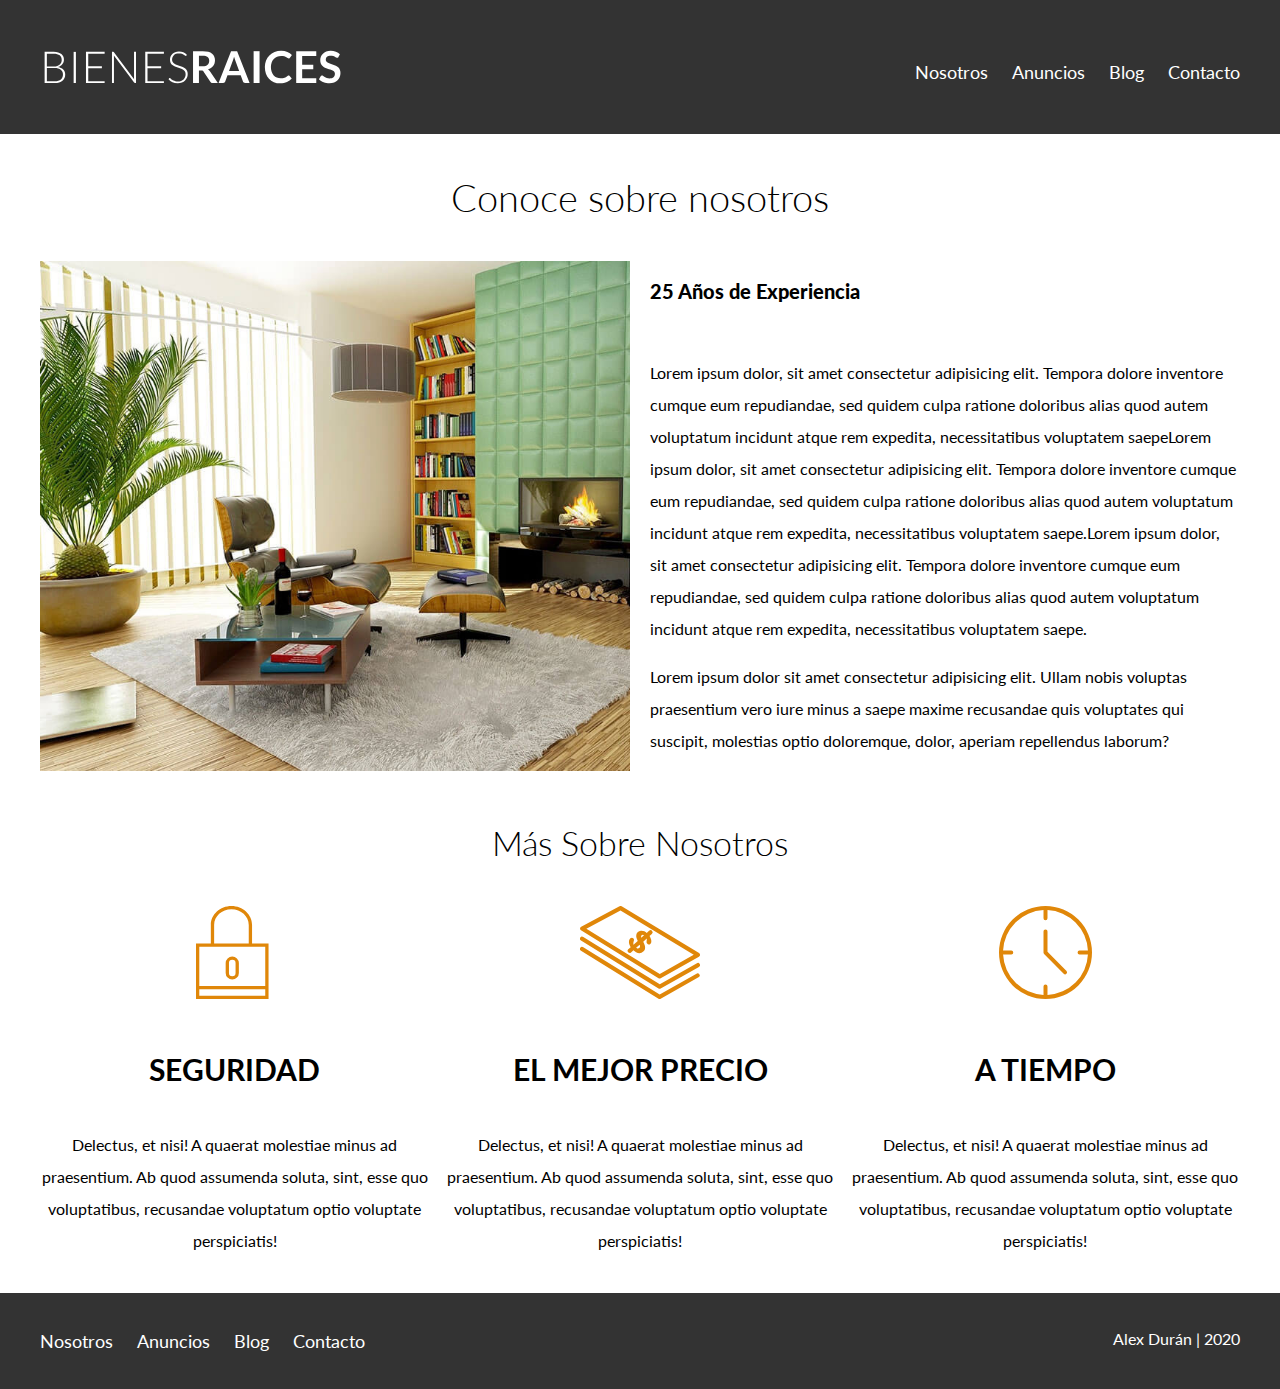
<file: nosotros.html>
<!DOCTYPE html>
<html lang="en">

<head>
    <meta charset="UTF-8">
    <meta name="viewport" content="width=device-width, initial-scale=1.0">
    <meta http-equiv="X-UA-Compatible" content="ie=edge">
    <link rel="icon" type="image/png" href="css/img/fabicon.ico">
    <link rel="stylesheet" href="https://fonts.googleapis.com/css?family=Lato:300,400,700,900">
    <link rel="stylesheet" href="css/normalize.css">
    <link rel="stylesheet" href="css/styles.css">
    <title>Nosotros</title>
</head>

<body>
    <header class="site-header">
        <div class="container container-header">
            <div class="barra">
                <a href="#">
                    <img src="css/img/logo.svg" alt="Logotipo de Bienes Raices">
                </a>

                <div class="mobile-menu">
                    <a href="#navegacion">
                        <img src="css/img/barras.svg" alt="Icono menu">
                    </a>
                </div>

                <nav id="navegacion" class="navegacion">
                    <a href="nosotros.html">Nosotros</a>
                    <a href="anuncios.html">Anuncios</a>
                    <a href="blog.html">Blog</a>
                    <a href="contacto.html">Contacto</a>
                </nav>
            </div>
        </div>
    </header>

    <main class="container">
        <h1 class="fw-300 centrar-texto">Conoce sobre nosotros</h1>

        <div class="container-nosotros">
            <div class="imagen">
                <img src="css/img/nosotros.jpg" alt="Imagen sobre nosotros">
            </div>
            <div class="texto-nosotros">
                <blockquote>25 Años de Experiencia</blockquote>
                <p>Lorem ipsum dolor, sit amet consectetur adipisicing elit. Tempora dolore inventore cumque eum repudiandae, sed quidem culpa ratione doloribus alias quod autem voluptatum incidunt atque rem expedita, necessitatibus voluptatem saepeLorem
                    ipsum dolor, sit amet consectetur adipisicing elit. Tempora dolore inventore cumque eum repudiandae, sed quidem culpa ratione doloribus alias quod autem voluptatum incidunt atque rem expedita, necessitatibus voluptatem saepe.Lorem
                    ipsum dolor, sit amet consectetur adipisicing elit. Tempora dolore inventore cumque eum repudiandae, sed quidem culpa ratione doloribus alias quod autem voluptatum incidunt atque rem expedita, necessitatibus voluptatem saepe.</p>
                <p>Lorem ipsum dolor sit amet consectetur adipisicing elit. Ullam nobis voluptas praesentium vero iure minus a saepe maxime recusandae quis voluptates qui suscipit, molestias optio doloremque, dolor, aperiam repellendus laborum?</p>
            </div>
        </div>
    </main>

    <section class="container seccion">
        <h2 class="fw-300 centrar-texto">Más Sobre Nosotros</h2>

        <div class="iconos-nosotros">
            <div class="icono">
                <img src="css/img/icono1.svg" alt="Icono seguridad">
                <h3>Seguridad</h3>
                <p>Delectus, et nisi! A quaerat molestiae minus ad praesentium. Ab quod assumenda soluta, sint, esse quo voluptatibus, recusandae voluptatum optio voluptate perspiciatis!</p>
            </div>

            <div class="icono">
                <img src="css/img/icono2.svg" alt="Icono mejor precio">
                <h3>El mejor precio</h3>
                <p>Delectus, et nisi! A quaerat molestiae minus ad praesentium. Ab quod assumenda soluta, sint, esse quo voluptatibus, recusandae voluptatum optio voluptate perspiciatis!</p>
            </div>

            <div class="icono">
                <img src="css/img/icono3.svg" alt="Icono a tiempo">
                <h3>A tiempo</h3>
                <p>Delectus, et nisi! A quaerat molestiae minus ad praesentium. Ab quod assumenda soluta, sint, esse quo voluptatibus, recusandae voluptatum optio voluptate perspiciatis!</p>
            </div>
        </div>
    </section>

    <footer class="site-footer seccion">
        <div class="container container-footer">
            <nav class="navegacion">
                <a href="nosotros.html">Nosotros</a>
                <a href="anuncios.html">Anuncios</a>
                <a href="blog.html">Blog</a>
                <a href="contacto.html">Contacto</a>
            </nav>
            <p class="copyright">Alex Durán | 2020</p>
        </div>
    </footer>
</body>

</html>
</file>
<file: css/styles.css>
/** Globales **/

html {
    box-sizing: border-box;
    font-size: 62.5%;
}

*,
*::before,
*::after {
    box-sizing: inherit;
}

body {
    font-family: 'Lato', sans-serif;
    font-size: 1.6rem;
    line-height: 2;
}

.container {
    width: 95%;
    max-width: 120rem;
    margin: 0 auto;
}

h1 {
    font-size: 3.8rem;
}

h2 {
    font-size: 3.4rem;
}

h3 {
    font-size: 3rem;
}

h4 {
    font-size: 2.6rem;
}

img {
    max-width: 100%;
}


/* Utilidades */

.seccion {
    margin-top: 2rem;
    margin-bottom: 2rem;
}

.fw-300 {
    font-weight: 300;
    text-align: center;
}

.centrar-texto {
    text-align: center;
}

.d-block {
    display: block!important;
}

.contenido-centrado {
    max-width: 800px;
}


/* Botones */

.boton {
    color: #fff;
    font-weight: 700;
    text-decoration: none;
    font-size: 1.8rem;
    padding: 1rem 3rem;
    margin-top: 3rem;
    display: inline-block;
    text-align: center;
    text-transform: uppercase;
    border: none;
    display: block;
    flex: 0 0 100%;
}

@media (min-width: 768px) {
    .boton {
        display: inline-block;
        flex: 0 0 auto;
    }
}

.boton:hover {
    cursor: pointer;
}

.boton-naranja {
    background-color: #E08709;
}

.boton-verde {
    background-color: #71b100;
}


/* Header */

.site-header {
    background-color: #333;
    padding: 1rem 0 3rem 0;
}

.site-header.inicio {
    background-image: url(../css/img/header.jpg);
    background-position: center center;
    background-size: cover;
    height: 100vh;
    min-height: 60rem;
}

.container-header {
    height: 100%;
    display: flex;
    flex-direction: column;
    justify-content: space-between;
    text-align: center;
}

@media (min-width: 768px) {
    .container-header {
        text-align: left;
    }
}

.container-header h1 {
    color: #fff;
    padding-bottom: 2rem;
    max-width: 60rem;
    line-height: 2;
}

.barra {
    padding-top: 3rem;
}

@media (min-width: 768px) {
    .barra {
        display: flex;
        justify-content: space-between;
        align-items: center;
    }
}

.navegacion a {
    color: #fff;
    text-decoration: none;
    font-size: 2.2rem;
    display: block;
}

@media (min-width: 768px) {
    .navegacion a {
        display: inline-block;
        font-size: 1.8rem;
        margin-right: 2rem;
    }
    .navegacion a:last-of-type {
        margin: 0;
    }
}

.navegacion a:hover {
    color: #71B100;
}


/* Mobil menu */

.mobile-menu img {
    width: 5rem;
}

@media (min-width: 768px) {
    .mobile-menu {
        display: none;
    }
}

.navegacion:target {
    display: block;
}

.navegacion {
    display: none;
}

@media (min-width: 768px) {
    .navegacion {
        display: block;
    }
}


/* Iconos Nosotros */

@media (min-width: 768px) {
    .iconos-nosotros {
        display: flex;
        justify-content: space-between;
    }
}

.icono {
    text-align: center;
}

@media (min-width: 768px) {
    .icono {
        flex-basis: calc(33.3% - 1rem);
    }
}

.icono h3 {
    text-transform: uppercase;
}


/* Anuncios */

@media (min-width: 768px) {
    .container-anuncios {
        display: flex;
        justify-content: space-between;
        flex-wrap: wrap;
    }
}

.anuncio {
    border: 1px solid #b5b5b5;
    background-color: #F5f5f5;
    margin-bottom: 2rem;
}

@media (min-width: 768px) {
    .anuncio {
        flex: 0 0 calc(33.3% - 1rem);
    }
}

.contenido-anuncio {
    padding: 2rem;
}

.contenido-anuncio h3,
.contenido-anuncio p {
    margin: 0;
}

.precio {
    color: #71B100;
    font-weight: 700;
}

.iconos-caracteristicas {
    list-style: none;
    padding: 0;
    display: flex;
    justify-content: space-evenly;
    flex: 1;
    max-width: 500px;
}

.iconos-caracteristicas li {
    /*flex: 1;*/
    display: flex;
}

.iconos-caracteristicas li img {
    margin-right: 2rem;
}

.ver-todas {
    display: flex;
    justify-content: flex-end;
}


/* Contacto Home */

.imagen-contacto {
    background-image: url(../css/img/encuentra.jpg);
    background-position: center center;
    background-size: cover;
    height: 40rem;
    display: flex;
    align-items: center;
}

.contenido-contacto {
    flex: 0 0 95%;
    color: #fff;
}

.contenido-contacto p {
    font-size: 1.8rem;
}


/* Sección Inferior */

@media (min-width: 768px) {
    .seccion-inferior {
        display: flex;
        justify-content: space-between;
    }
    .seccion-inferior .blog {
        flex-basis: 60%;
    }
    .seccion-inferior .testimoniales {
        flex-basis: calc(40% - 2rem);
    }
}

.entrada-blog {
    margin-bottom: 2rem;
}

@media (min-width: 768px) {
    .entrada-blog {
        display: flex;
        justify-content: space-between;
    }
}

.entrada-blog:last-of-type {
    margin-bottom: 0;
}

@media (min-width: 768px) {
    .entrada-blog .imagen {
        flex-basis: 40%;
    }
    .entrada-blog .texto-entrada {
        flex-basis: calc(60% - 3rem);
    }
}

.texto-entrada a {
    color: #000;
    text-decoration: none;
}

.texto-entrada h4 {
    margin: 0;
    line-height: 1.4;
}

.texto-entrada h4::after {
    content: '';
    display: block;
    width: 15rem;
    height: 0.5rem;
    background-color: #71b100;
    margin-top: 1rem;
}

.texto-entrada span {
    color: #E08709;
}


/* Testimoniales */

.testimonial {
    background-color: #71b100;
    font-size: 2.4rem;
    padding: 2rem;
    color: #fff;
    border-radius: 2rem;
}

.testimonial p {
    text-align: right;
}

.testimonial blockquote::before {
    content: "";
    background-image: url(../css/img/comilla.svg);
    width: 4rem;
    height: 4rem;
    position: absolute;
    left: -2rem;
}

.testimonial blockquote {
    position: relative;
    padding-left: 5rem;
    font-weight: 300;
}


/* Footer */

.site-footer {
    background-color: #333;
    margin: 0;
}

.container-footer {
    padding: 3rem 0;
    text-align: center;
}

@media (min-width: 768px) {
    .container-footer {
        display: flex;
        justify-content: space-between;
    }
}

.site-footer nav {
    display: none;
}

@media (min-width: 768px) {
    .site-footer nav {
        display: block;
    }
}

.copyright {
    margin: 0;
    color: #fff;
}


/* INTERNAS */


/* Nosotros */

@media (min-width: 768px) {
    .container-nosotros {
        display: grid;
        grid-template-columns: repeat(2, 1fr);
        grid-column-gap: 2rem;
    }
}

.texto-nosotros blockquote {
    font-weight: 900;
    font-size: 2rem;
    margin: 0;
    padding: 1rem 0 3rem 0;
}


/* Anuncio */

.resumen-propiedad {
    display: flex;
    justify-content: space-between;
    align-items: center;
}


/* Contacto */

.contacto p {
    font-size: 1.4rem;
    color: #4f4f4f;
    margin: 2rem 0 0 0;
}

legend {
    font-size: 2rem;
    color: #4f4f4f;
}

label {
    font-weight: 700;
    text-transform: uppercase;
    display: block;
}

input:not([type="submit"]),
textarea,
select {
    padding: 1rem;
    display: block;
    width: 100%;
    background-color: #e1e1e1;
    margin-bottom: 2rem;
    border: none;
    border-radius: 1rem;
}

input[type="radio"] {
    width: auto;
    margin: 0;
}

select {
    -webkit-appearance: none;
    appearance: none;
}

textarea {
    height: 20rem;
}

.forma-contacto {
    max-width: 30rem;
    display: flex;
    justify-content: space-between;
    align-items: center;
}
</file>
